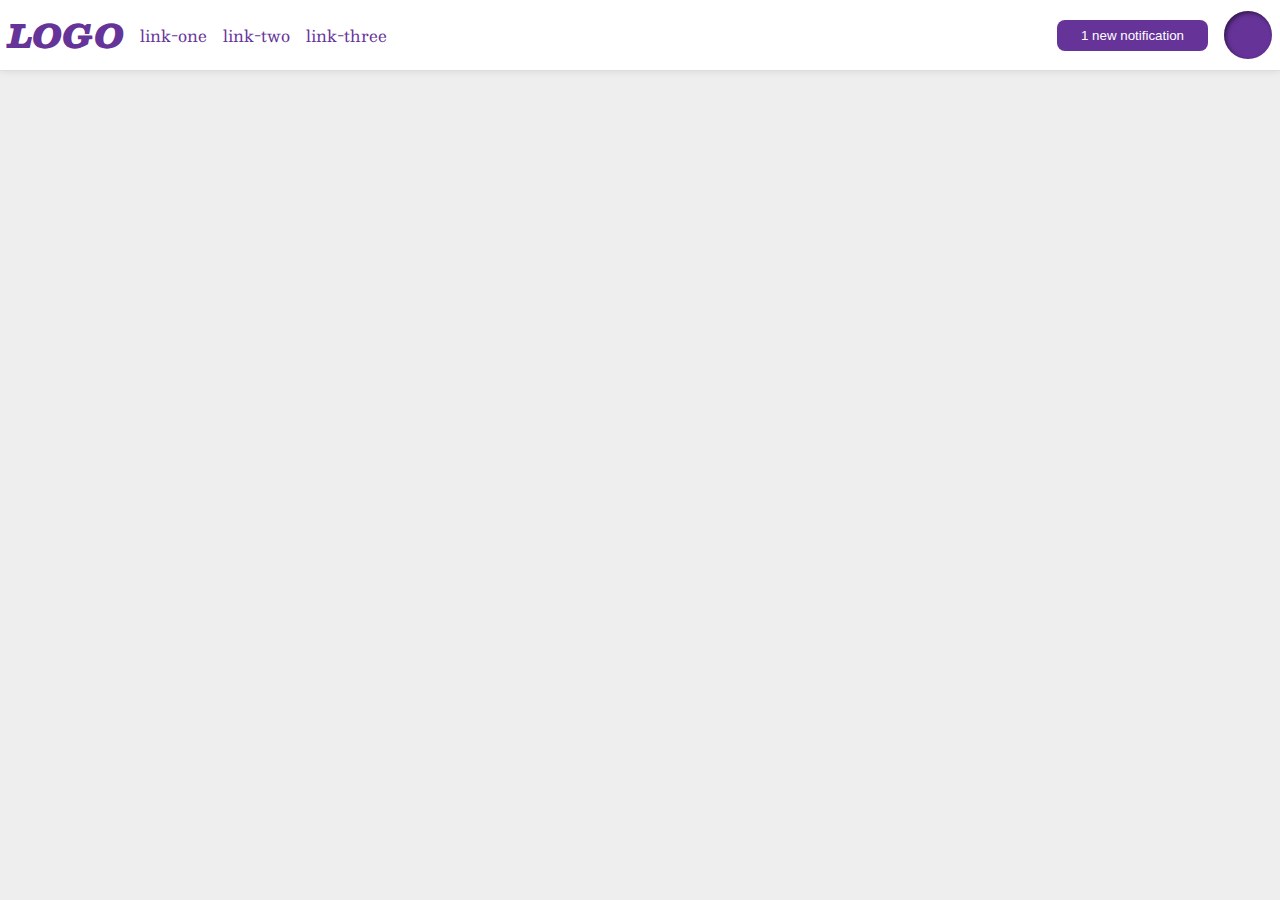
<file: flex/03-flex-header-2/index.html>
<!DOCTYPE html>
<html lang="en">
  <head>
    <meta charset="UTF-8">
    <meta http-equiv="X-UA-Compatible" content="IE=edge">
    <meta name="viewport" content="width=device-width, initial-scale=1.0">
    <title>Flex Header 2</title>
    <link rel="stylesheet" href="style.css">
  </head>
  <body>
    <div class="header">
      <div class="left-container">
        <div class="logo">
          LOGO
        </div>
        <ul class="links">
          <li><a href="google.com">link-one</a></li>
          <li><a href="google.com">link-two</a></li>
          <li><a href="google.com">link-three</a></li>
        </ul>
      </div>
      <div class="right-container">
        <button class="notifications">
          1 new notification
        </button>
        <div class="profile-image"></div>
      </div>
    </div>
  </body>
</html>
</file>
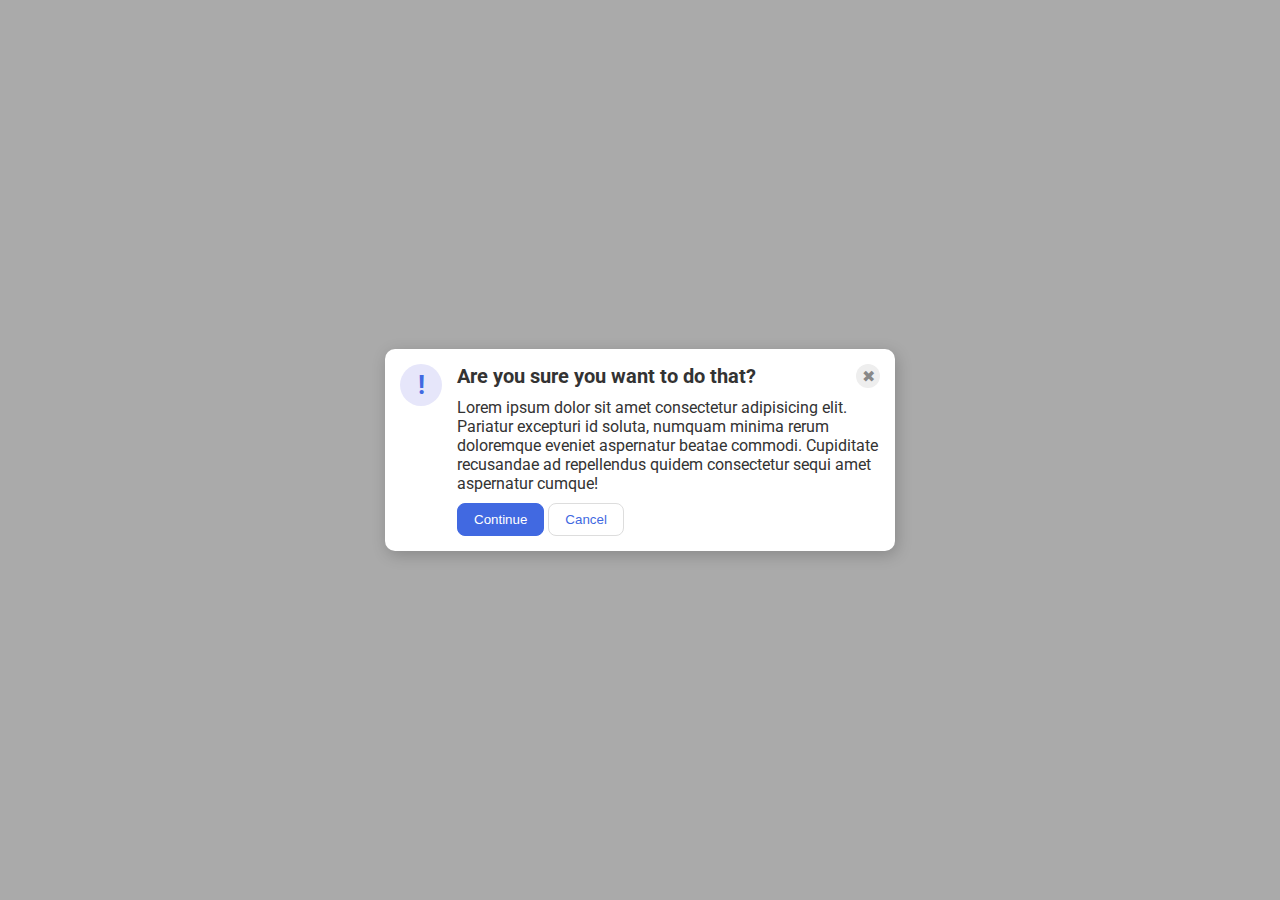
<file: flex/05-flex-modal/index.html>
<!DOCTYPE html>
<html lang="en">
  <head>
    <meta charset="UTF-8">
    <meta http-equiv="X-UA-Compatible" content="IE=edge">
    <meta name="viewport" content="width=device-width, initial-scale=1.0">
    <link rel="stylesheet" href="style.css">
    <title>Modal</title>
  </head>
  <body>
    <div class="modal">
      <div class="icon">!</div>
      <div class="modal-content-container">
        <div class="modal-content-top">
          <div class="header">Are you sure you want to do that?</div>
          <div class="close-button">✖</div>
        </div>
        <div class="text">Lorem ipsum dolor sit amet consectetur adipisicing elit. Pariatur excepturi id soluta, numquam minima rerum doloremque eveniet aspernatur beatae commodi. Cupiditate recusandae ad repellendus quidem consectetur sequi amet aspernatur cumque!</div>
        <div class="button-container">
          <button class="continue">Continue</button>
          <button class="cancel">Cancel</button>
        </div>
      </div>
    </div>
  </body>
</html>
</file>
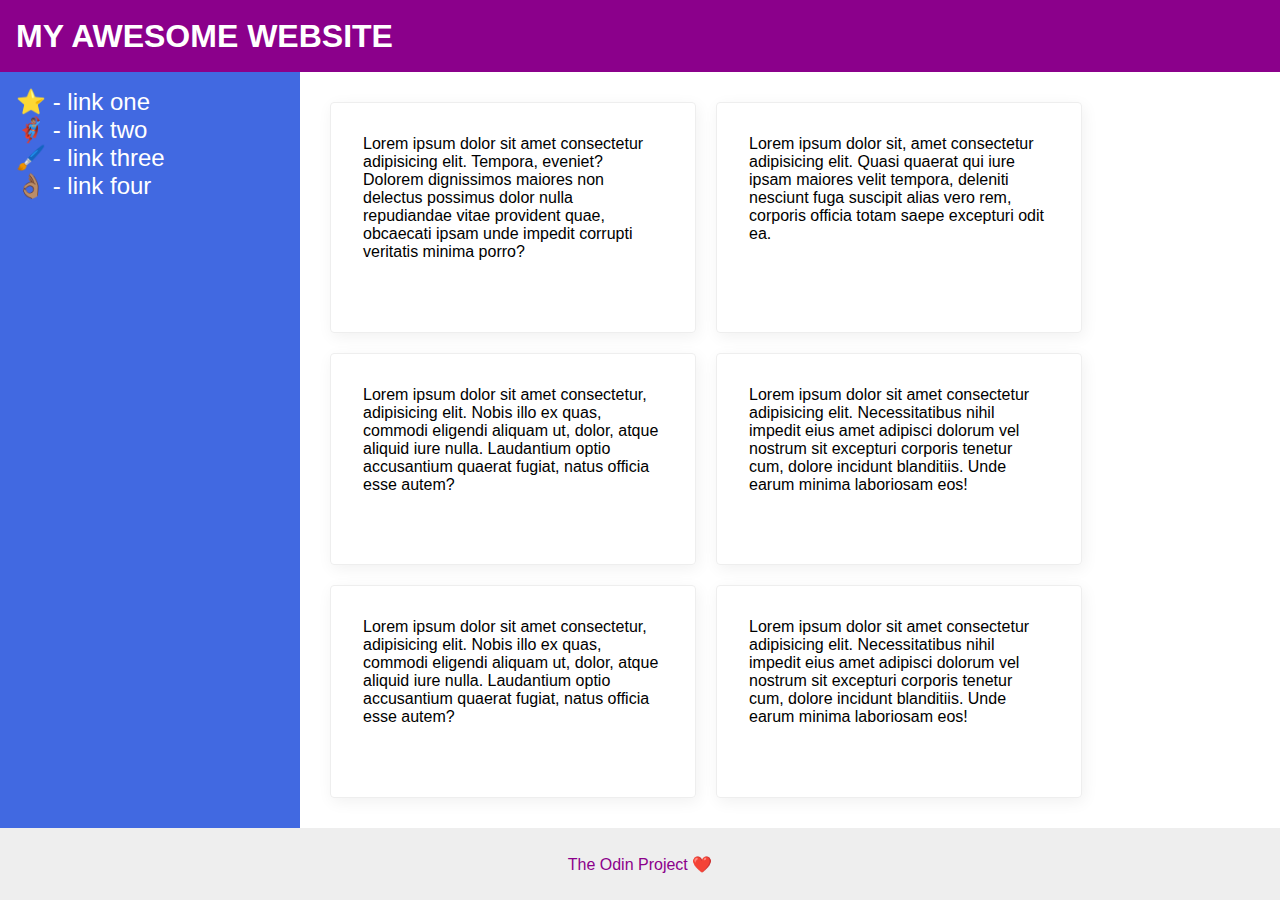
<file: flex/07-flex-layout-2/index.html>
<!DOCTYPE html>
<html lang="en">
  <head>
    <meta charset="UTF-8">
    <meta http-equiv="X-UA-Compatible" content="IE=edge">
    <meta name="viewport" content="width=device-width, initial-scale=1.0">
    <title>The Holy Grail</title>
    <link rel="stylesheet" href="style.css">
  </head>
  <body>
    <div class="header">
      MY AWESOME WEBSITE
    </div>
    <div class="middle">
      <div class="sidebar">
        <ul>
          <li><a href="#">⭐ - link one</a></li>
          <li><a href="#">🦸🏽‍♂️ - link two</a></li>
          <li><a href="#">🖌️ - link three</a></li>
          <li><a href="#">👌🏽 - link four</a></li>
        </ul>
      </div>

      <div class="card-container">
        <div class="card">Lorem ipsum dolor sit amet consectetur adipisicing elit. Tempora, eveniet? Dolorem dignissimos maiores non delectus possimus dolor nulla repudiandae vitae provident quae, obcaecati ipsam unde impedit corrupti veritatis minima porro?</div>
        <div class="card">Lorem ipsum dolor sit, amet consectetur adipisicing elit. Quasi quaerat qui iure ipsam maiores velit tempora, deleniti nesciunt fuga suscipit alias vero rem, corporis officia totam saepe excepturi odit ea.</div>
        <div class="card">Lorem ipsum dolor sit amet consectetur, adipisicing elit. Nobis illo ex quas, commodi eligendi aliquam ut, dolor, atque aliquid iure nulla. Laudantium optio accusantium quaerat fugiat, natus officia esse autem?</div>
        <div class="card">Lorem ipsum dolor sit amet consectetur adipisicing elit. Necessitatibus nihil impedit eius amet adipisci dolorum vel nostrum sit excepturi corporis tenetur cum, dolore incidunt blanditiis. Unde earum minima laboriosam eos!</div>
        <div class="card">Lorem ipsum dolor sit amet consectetur, adipisicing elit. Nobis illo ex quas, commodi eligendi aliquam ut, dolor, atque aliquid iure nulla. Laudantium optio accusantium quaerat fugiat, natus officia esse autem?</div>
        <div class="card">Lorem ipsum dolor sit amet consectetur adipisicing elit. Necessitatibus nihil impedit eius amet adipisci dolorum vel nostrum sit excepturi corporis tenetur cum, dolore incidunt blanditiis. Unde earum minima laboriosam eos!</div>
      </div>
    </div>
    <div class="footer">
      The Odin Project ❤️
    </div>
  </body>
</html>
</file>
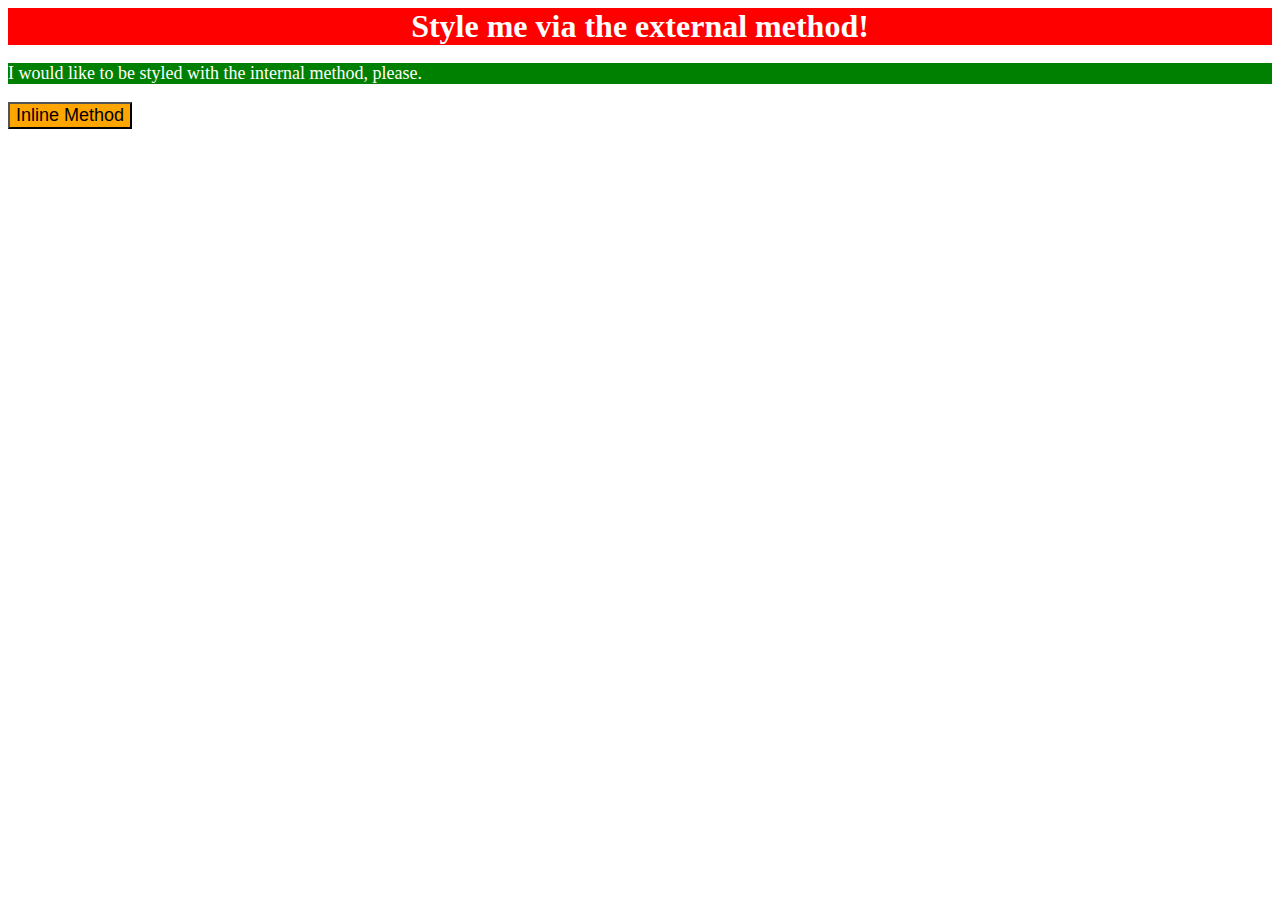
<file: foundations/01-css-methods/index.html>
<!DOCTYPE html>
<html lang="en">
  <head>
    <meta charset="UTF-8">
    <meta http-equiv="X-UA-Compatible" content="IE=edge">
    <meta name="viewport" content="width=device-width, initial-scale=1.0">
    <title>Methods for Adding CSS</title>
    <link rel="stylesheet" href="styles.css">
    <style>
      p {
        background-color: green;
        color: white;
        font-size: 18px;
      }
    </style>
  </head>
  <body>
    <div>Style me via the external method!</div>
    <p>I would like to be styled with the internal method, please.</p>
    <button style="background-color: orange; font-size: 18px;">Inline Method</button>
  </body>
</html>
</file>
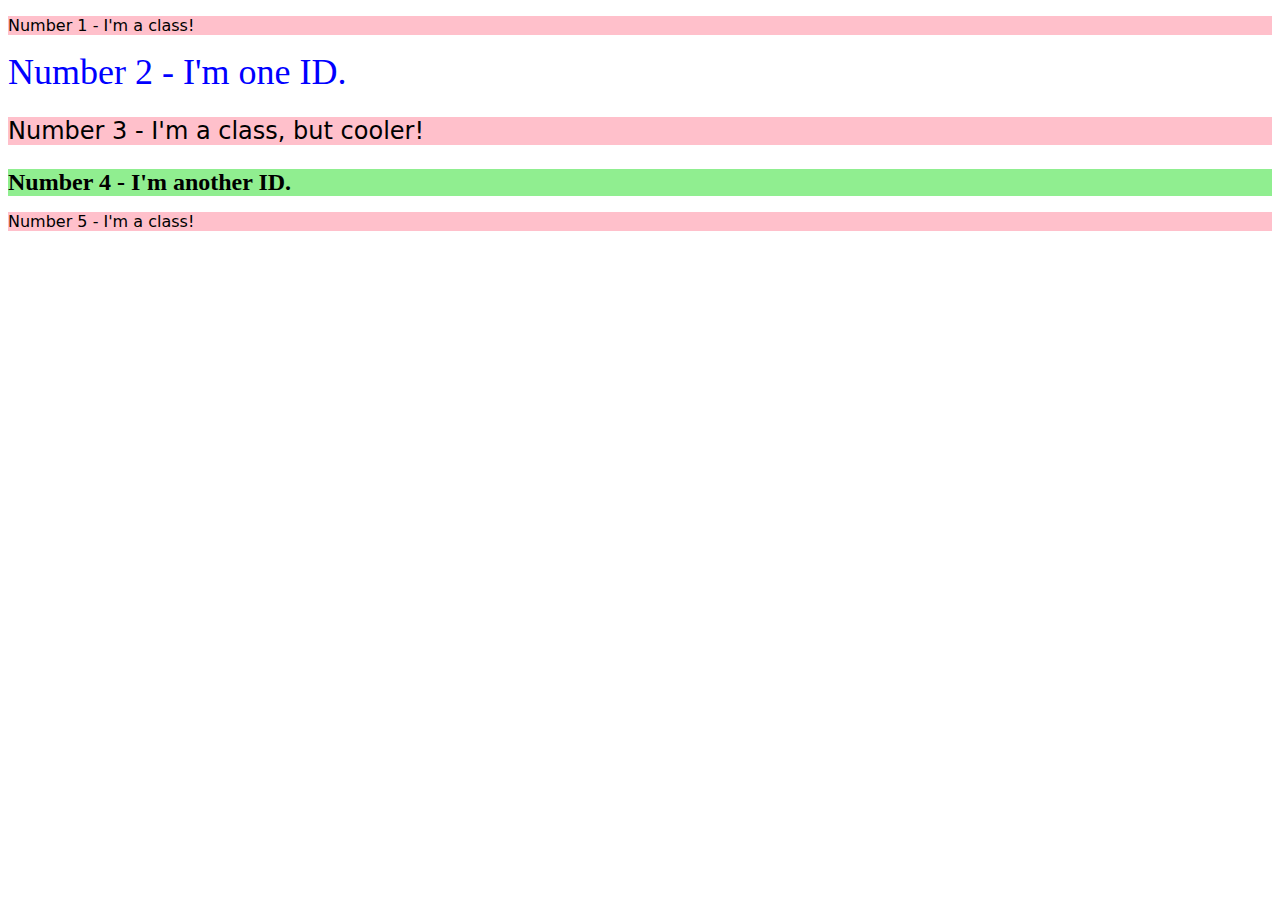
<file: foundations/02-class-id-selectors/index.html>
<!DOCTYPE html>
<html lang="en">
  <head>
    <meta charset="UTF-8">
    <meta http-equiv="X-UA-Compatible" content="IE=edge">
    <meta name="viewport" content="width=device-width, initial-scale=1.0">
    <title>Class and ID Selectors</title>
    <link rel="stylesheet" href="style.css">
  </head>
  <body>
    <p class="red-bg">Number 1 - I'm a class!</p>
    <div id="big-purple">Number 2 - I'm one ID.</div>
    <p class="red-bg med-font">Number 3 - I'm a class, but cooler!</p>
    <div id="funky" class="med-font">Number 4 - I'm another ID.</div>
    <p class="red-bg">Number 5 - I'm a class!</p>
  </body>
</html>
</file>
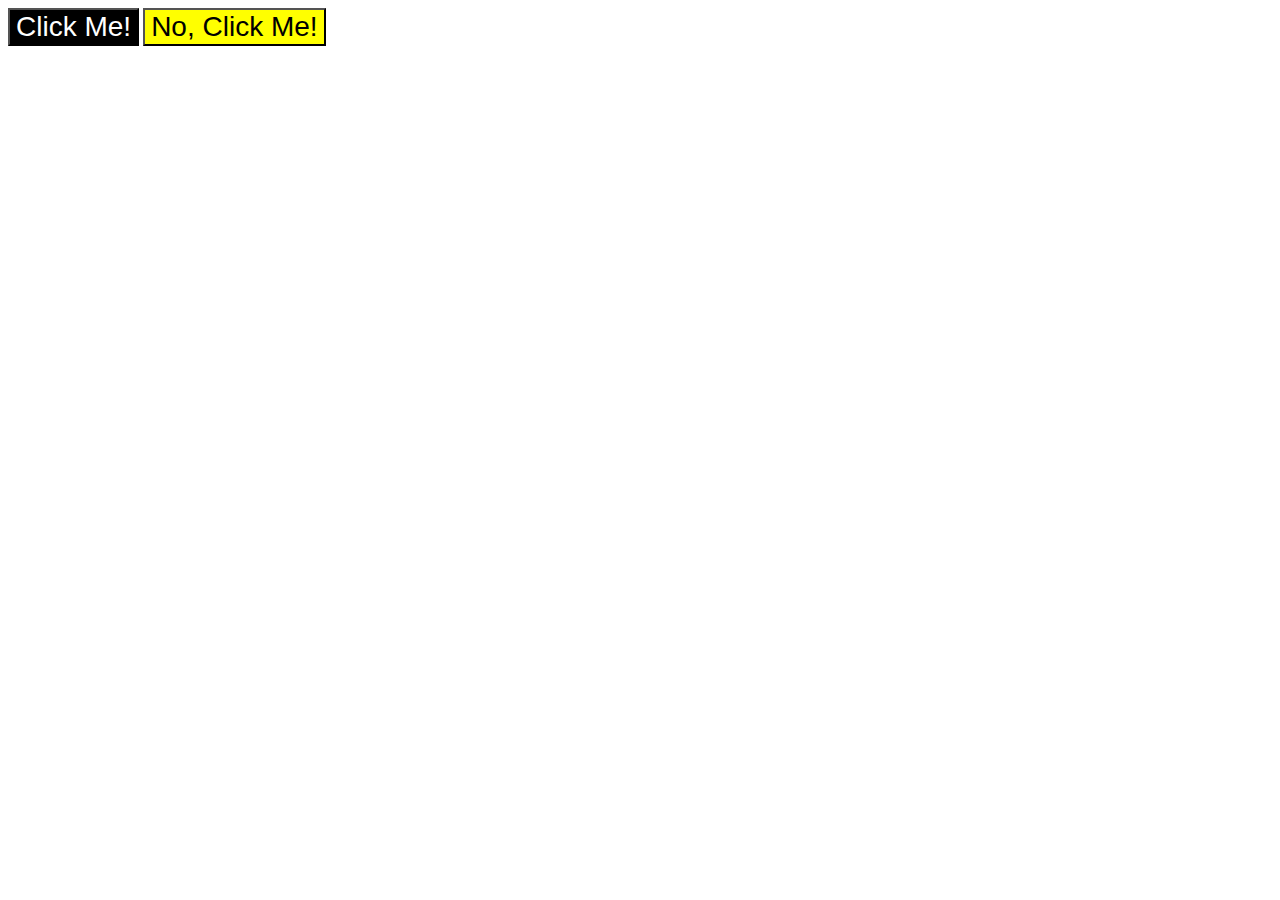
<file: foundations/03-grouping-selectors/index.html>
<!DOCTYPE html>
<html lang="en">
  <head>
    <meta charset="UTF-8">
    <meta http-equiv="X-UA-Compatible" content="IE=edge">
    <meta name="viewport" content="width=device-width, initial-scale=1.0">
    <title>Grouping Selectors</title>
    <link rel="stylesheet" href="style.css">
  </head>
  <body>
    <button class="first">Click Me!</button>
    <button class="second">No, Click Me!</button>
  </body>
</html>
</file>
<file: flex/03-flex-header-2/style.css>
/* this is some magical font-importing.  
you'll learn about it later. */
@import url('https://fonts.googleapis.com/css2?family=Besley:ital,wght@0,400;1,900&display=swap');

body {
  margin: 0;
  background: #eee;
  font-family: Besley, serif;
}

.header {
  background: white;
  border-bottom: 1px solid #ddd;
  box-shadow: 0 0 8px rgba(0,0,0,.1);
  display: flex;
  align-items: center;
  justify-content: space-between;
  padding: 8px;
}

.profile-image {
  background: rebeccapurple;
  box-shadow: inset 2px 2px 4px rgba(0,0,0,.5);
  border-radius: 50%;
  width: 48px;
  height: 48px;
}

.logo {
  color: rebeccapurple;
  font-size: 32px;
  font-weight: 900;
  font-style: italic;
}

button {
  border: none;
  border-radius: 8px;
  background: rebeccapurple;
  color: white;
  padding: 8px 24px;
}

a {
  /* this removes the line under our links */
  text-decoration: none;
  color: rebeccapurple;
}

ul {
  list-style-type: none;
  display: flex;
  margin: 0;
  padding: 0;
  gap: 16px;
}

.left-container {
  display: flex;
  align-items: center;
  gap: 16px;
  
}

.right-container {
  display: flex;
  gap: 16px;
  align-items: center;
}
</file>
<file: flex/05-flex-modal/style.css>
@import url('https://fonts.googleapis.com/css2?family=Roboto:wght@400;700&display=swap');

html, body {
  height: 100%;
}

body {
  font-family: Roboto, sans-serif;
  margin: 0;
  background: #aaa;
  color: #333;
  /* I'll give you this one for free lol */
  display: flex;
  align-items: center;
  justify-content: center;
}

.modal {
  background: white;
  width: 480px;
  border-radius: 10px;
  box-shadow: 2px 4px 16px rgba(0,0,0,.2);
  padding: 15px;
  display: flex;
  gap: 15px;
}

.icon {
  color: royalblue;
  font-size: 26px;
  font-weight: 700;
  background: lavender;
  width: 42px;
  height: 42px;
  border-radius: 50%;
  display: flex;
  align-items: center;
  justify-content: center;
  flex-shrink: 0;
}

.close-button {
  background: #eee;
  border-radius: 50%;
  color: #888;
  font-weight: 400;
  font-size: 16px;
  height: 24px;
  width: 24px;
  display: flex;
  align-items: center;
  justify-content: center;
  flex-shrink: 0;
}

button {
  padding: 8px 16px;
  border-radius: 8px;
}

button.continue {
  background: royalblue;
  border: 1px solid royalblue;
  color: white;
}

button.cancel {
  background: white;
  border: 1px solid #ddd;
  color: royalblue;
}

.modal-content-top {
  display: flex;
  justify-content: space-between;
  align-items: center;
}

.header {
  font-size: 20px;
  font-weight: bold;
}

.modal-content-container {
  display: flex;
  flex-direction: column;
  gap: 10px;
}
</file>
<file: flex/07-flex-layout-2/style.css>
body {
  font-family: -apple-system, BlinkMacSystemFont, 'Segoe UI', Roboto, Oxygen, Ubuntu, Cantarell, 'Open Sans', 'Helvetica Neue', sans-serif;
  margin: 0;
  min-height: 100vh;
  display: flex;
  flex-direction: column;
  justify-content: space-between;
}

.header {
  height: 72px;
  background: darkmagenta;
  color: white;
  font-weight: 900;
  font-size: 32px;
  padding: 0px 16px;
  display: flex;
  align-items: center;
}

.footer {
  height: 72px;
  background: #eee;
  color: darkmagenta;
  display: flex;
  align-items: center;
  justify-content: center;
}

.sidebar {
  width: 300px;
  background: royalblue;
  box-sizing: border-box;
  flex-shrink: 0;
  padding: 16px;
  font-size: 24px;
}

.card {
  border: 1px solid #eee;
  box-shadow: 2px 4px 16px rgba(0,0,0,.06);
  border-radius: 4px;
  width: 300px;
  flex: 0 0 1;
  padding: 32px;
}

.middle {
  display: flex;
  flex-grow: 1;
}

.card-container {
  display: flex;
  flex-wrap: wrap;
  padding: 30px;
  gap: 20px;
}

ul {
  list-style: none;
  margin: 0;
  padding: 0;
}

a {
  color: white;
  text-decoration: none;
}
</file>
<file: foundations/01-css-methods/styles.css>
div {
    background-color: red;
    color: white;
    font-size: 32px;
    text-align: center;
    font-weight: bold;
}
</file>
<file: foundations/02-class-id-selectors/style.css>
.red-bg {
    background-color: #ffc0cb;
    font-family: Verdana, "DejaVu Sans", sans-serif;
}

.med-font {
    font-size: 24px;
}

#big-purple {
    color: #0000ff;
    font-size: 36px;
}

#funky {
    background-color: #90ee90;
    font-weight: bold;
}
</file>
<file: foundations/03-grouping-selectors/style.css>
.first,
.second {
    font-size: 28px;
    font-family: Helvetica, 'Times New Roman', sans-serif;
}

.first {
    background-color: #000000;
    color: hsl(0, 0%, 100%);
}

.second {
    background-color: yellow;
}
</file>
